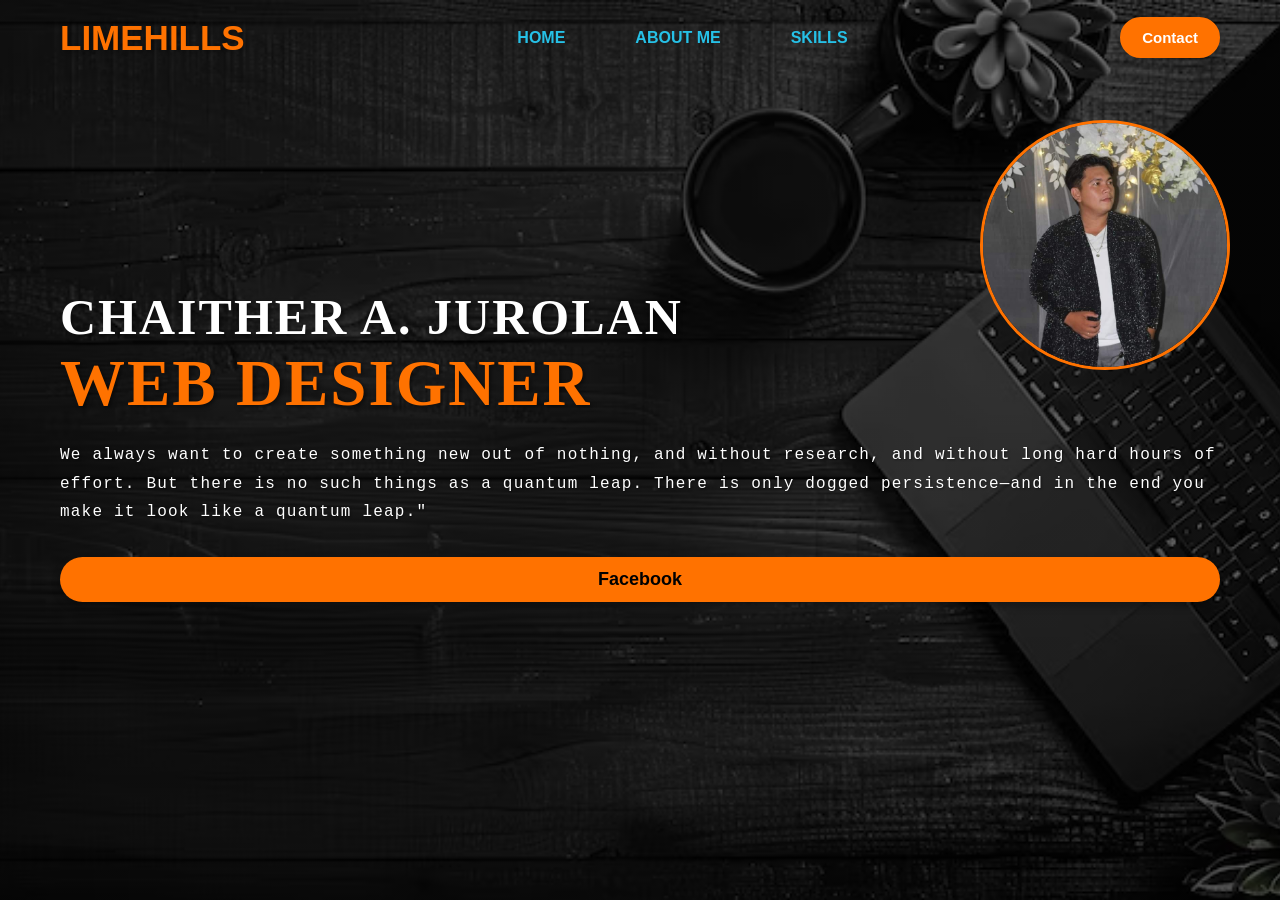
<file: index.html>
<!DOCTYPE html>
<html lang="en">
<head>
    <meta charset="UTF-8">
    <meta name="viewport" content="width=device-width, initial-scale=1.0">
    <title>Chaither A. Jurolan - Web Designer Portfolio</title>
    <link rel="stylesheet" href="style.css">
    <link rel="preload" href="walay.jpg" as="image">
</head>
<body>
    <div class="main">
        <nav class="navbar">
            <div class="icon">
                <h2 class="logo">LIMEHILLS</h2>
            </div>

            <div class="menu">
                <ul>
                    <li><a href="index.html">HOME</a></li>
                    <li><a href="index2.html">ABOUT ME</a></li>
                    <li><a href="index3.html">SKILLS</a></li>
                </ul>
            </div>

            <div class="search">
                <a href="https://search.arduino.cc/search?tab=&q=" target="_blank" rel="noopener">
                    <button class="btn">Contact</button>
                </a>
            </div>
        </nav>

        <div class="image">
            <img src="walay.jpg" alt="Chaither A. Jurolan Profile Picture" loading="lazy">
        </div>

        <main class="content">
            <h1>CHAITHER A. JUROLAN<br><span>WEB DESIGNER</span></h1>
            <p class="par">We always want to create something new out of nothing, and without research, 
                and without long hard hours of effort. 
                But there is no such things as a quantum leap. 
                There is only dogged persistence—and in the end you make it look like a quantum leap."</p>

            <button class="cn">
                <a href="https://www.facebook.com/chaither.jurolan.583" target="_blank" rel="noopener">Facebook</a>
            </button>
        </main>
    </div>
</body>
</html>
</file>
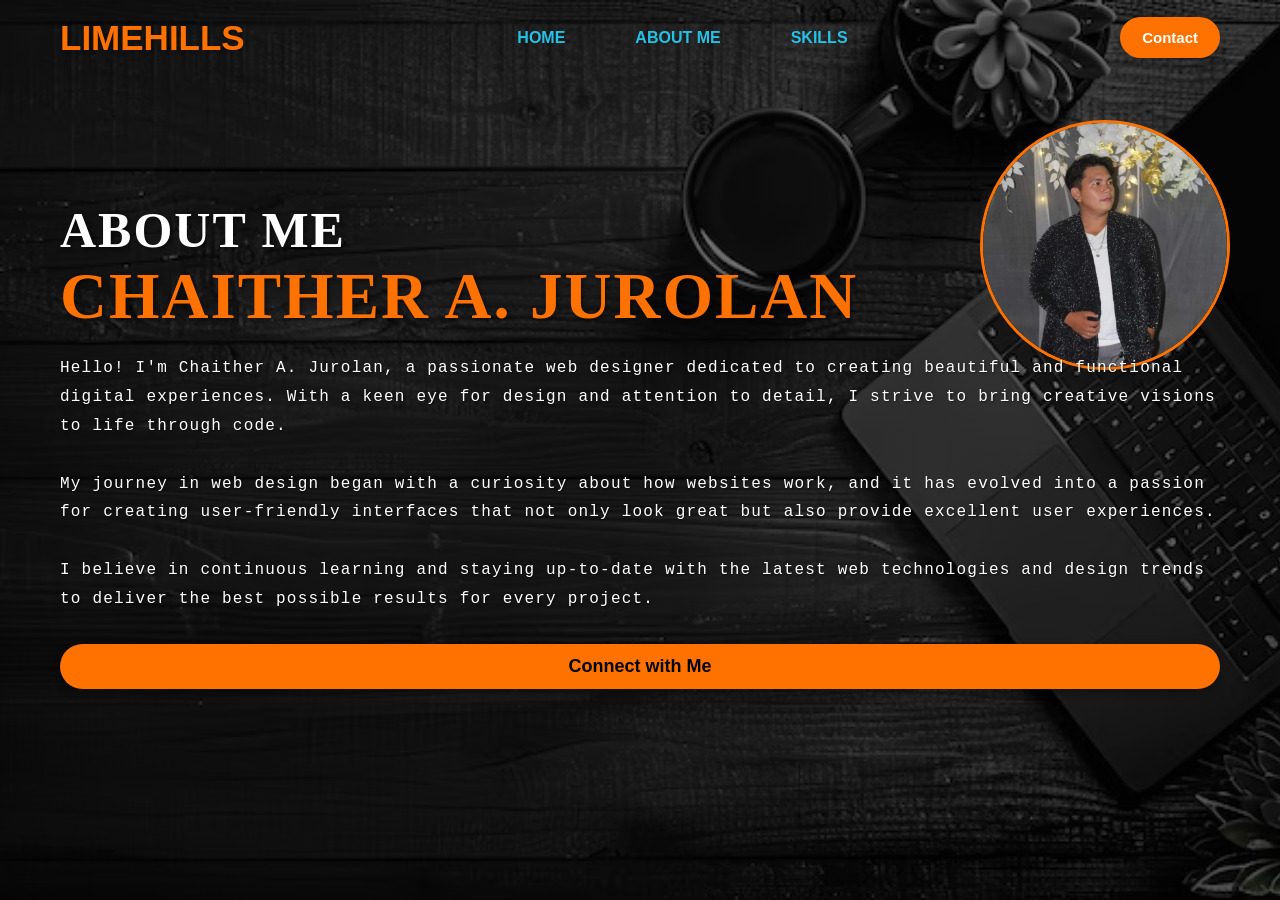
<file: index2.html>
<!DOCTYPE html>
<html lang="en">
<head>
    <meta charset="UTF-8">
    <meta name="viewport" content="width=device-width, initial-scale=1.0">
    <title>About Me - Chaither A. Jurolan</title>
    <link rel="stylesheet" href="style2.css">
    <link rel="preload" href="walay.jpg" as="image">
</head>
<body>
    <div class="main">
        <nav class="navbar">
            <div class="icon">
                <h2 class="logo">LIMEHILLS</h2>
            </div>

            <div class="menu">
                <ul>
                    <li><a href="index.html">HOME</a></li>
                    <li><a href="index2.html">ABOUT ME</a></li>
                    <li><a href="index3.html">SKILLS</a></li>
                </ul>
            </div>

            <div class="search">
                <a href="https://search.arduino.cc/search?tab=&q=" target="_blank" rel="noopener">
                    <button class="btn">Contact</button>
                </a>
            </div>
        </nav>

        <div class="image">
            <img src="walay.jpg" alt="Chaither A. Jurolan Profile Picture" loading="lazy">
        </div>

        <main class="content">
            <h1>ABOUT ME<br><span>CHAITHER A. JUROLAN</span></h1>
            <p class="par">
                Hello! I'm Chaither A. Jurolan, a passionate web designer dedicated to creating 
                beautiful and functional digital experiences. With a keen eye for design and 
                attention to detail, I strive to bring creative visions to life through code.
                <br><br>
                My journey in web design began with a curiosity about how websites work, 
                and it has evolved into a passion for creating user-friendly interfaces 
                that not only look great but also provide excellent user experiences.
                <br><br>
                I believe in continuous learning and staying up-to-date with the latest 
                web technologies and design trends to deliver the best possible results 
                for every project.
            </p>

            <button class="cn">
                <a href="https://www.facebook.com/chaither.jurolan.583" target="_blank" rel="noopener">Connect with Me</a>
            </button>
        </main>
    </div>
</body>
</html>
</file>
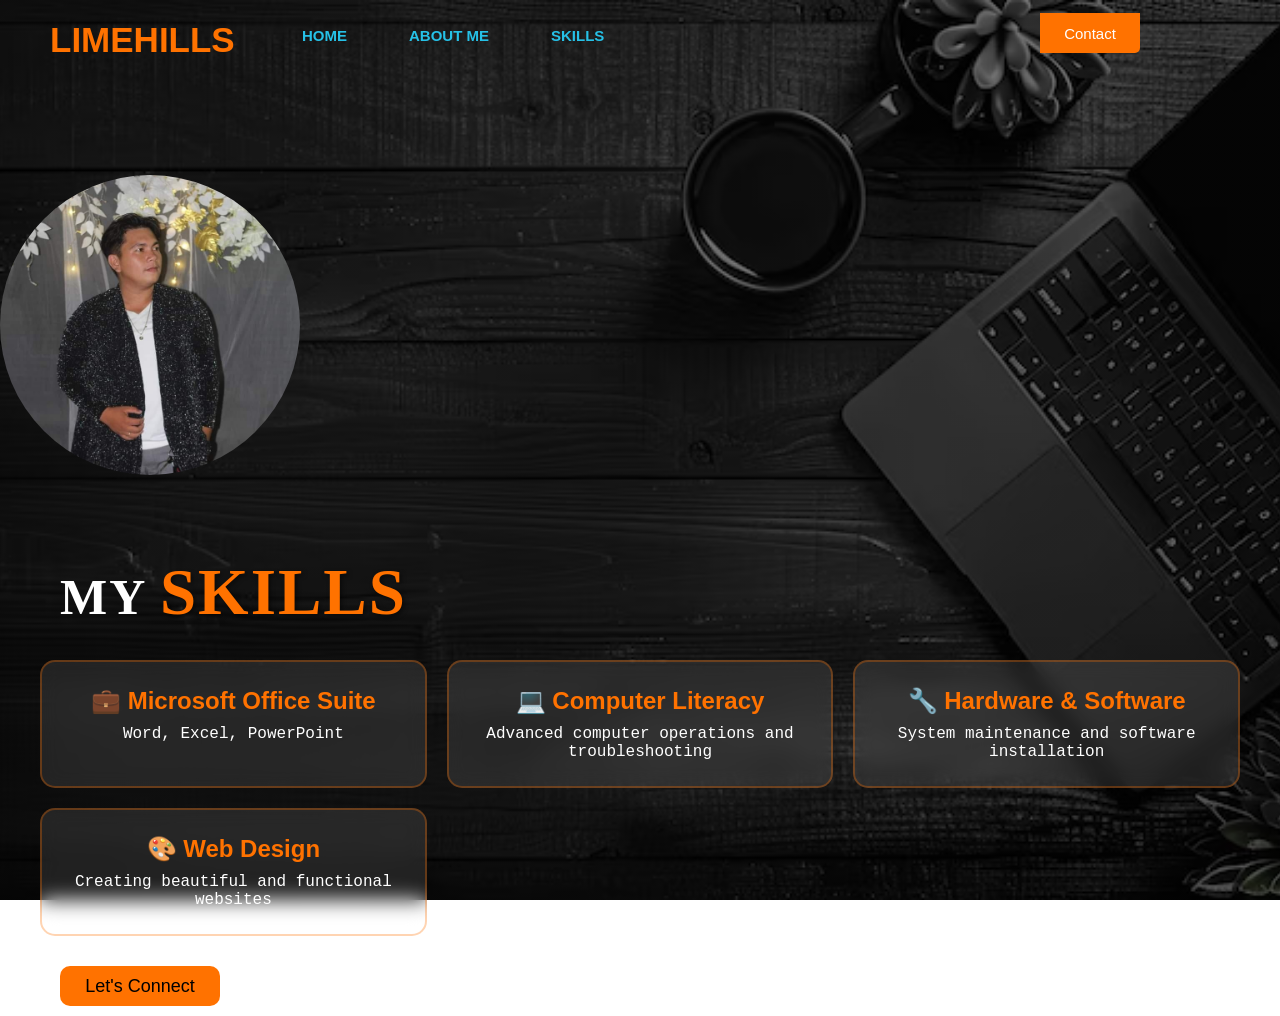
<file: index3.html>
<!DOCTYPE html>
<html lang="en">
<head>
    <meta charset="UTF-8">
    <meta name="viewport" content="width=device-width, initial-scale=1.0">
    <title>Skills - Chaither A. Jurolan</title>
    <link rel="stylesheet" href="style3.css">
    <link rel="preload" href="walay.jpg" as="image">
</head>
<body>
    <div class="main">
        <nav class="navbar">
            <div class="icon">
                <h2 class="logo">LIMEHILLS</h2>
            </div>

            <div class="menu">
                <ul>
                    <li><a href="index.html">HOME</a></li>
                    <li><a href="index2.html">ABOUT ME</a></li>
                    <li><a href="index3.html">SKILLS</a></li>
                </ul>
            </div>

            <div class="search">
                <a href="https://search.arduino.cc/search?tab=&q=" target="_blank" rel="noopener">
                    <button class="btn">Contact</button>
                </a>
            </div>
        </nav>

        <div class="image">
            <img src="walay.jpg" alt="Chaither A. Jurolan Profile Picture" loading="lazy">
        </div>

        <main class="content">
            <h1>MY <span>SKILLS</span></h1>
            <div class="skills-container">
                <div class="skill-item">
                    <h3>💼 Microsoft Office Suite</h3>
                    <p>Word, Excel, PowerPoint</p>
                </div>
                <div class="skill-item">
                    <h3>💻 Computer Literacy</h3>
                    <p>Advanced computer operations and troubleshooting</p>
                </div>
                <div class="skill-item">
                    <h3>🔧 Hardware & Software</h3>
                    <p>System maintenance and software installation</p>
                </div>
                <div class="skill-item">
                    <h3>🎨 Web Design</h3>
                    <p>Creating beautiful and functional websites</p>
                </div>
            </div>

            <button class="cn">
                <a href="https://www.facebook.com/chaither.jurolan.583" target="_blank" rel="noopener">Let's Connect</a>
            </button>
        </main>
    </div>
</body>
</html>
</file>
<file: style.css>
* {
    margin: 0;
    padding: 0;
    box-sizing: border-box;
}

.main {
    width: 100%;
    background: linear-gradient(to top, rgba(0,0,0,0.5), rgba(0,0,0,0.5)), url(sgylanggud);
    background-position: center;
    background-size: cover;
    background-attachment: fixed;
    height: 100vh;
    min-height: 600px;
    will-change: transform;
}

/* Optimize images for better performance */
img {
    image-rendering: optimizeQuality;
    image-rendering: -webkit-optimize-contrast;
}
.image {
    position: absolute;
    top: 120px;
    right: 50px;
}

.image img {
    width: 250px;        
    height: 250px;       
    border-radius: 50%; 
    object-fit: cover;
    border: 3px solid #ff7200;
    transition: transform 0.3s ease;
}

.image img:hover {
    transform: scale(1.05);
}


.navbar {
    max-width: 1200px;
    width: 100%;
    height: 75px;
    margin: 0 auto;
    display: flex;
    justify-content: space-between;
    align-items: center;
    padding: 0 20px;
}

.icon {
    flex-shrink: 0;
}

.logo {
    color: #ff7200;
    font-size: 35px;
    font-family: Arial, sans-serif;
    font-weight: bold;
    text-shadow: 2px 2px 4px rgba(0,0,0,0.3);
}

.menu {
    flex-grow: 1;
    display: flex;
    justify-content: center;
}

ul {
    display: flex;
    list-style: none;
    gap: 40px;
    margin: 0;
    padding: 0;
}

ul li a {
    text-decoration: none;
    color: #26c1e7;
    font-family: Arial, sans-serif;
    font-weight: bold;
    font-size: 16px;
    padding: 10px 15px;
    border-radius: 5px;
    transition: all 0.3s ease;
}

ul li a:hover {
    color: #ff7200;
    background-color: rgba(255, 114, 0, 0.1);
    transform: translateY(-2px);
}

.search {
    flex-shrink: 0;
}

.srch{
    font-family: 'Times New Roman';
    width: 200px;
    height: 40px;
    background: transparent;
    border: 1px solid #ff7200;
    margin-top: 13px;
    color: #fff;
    border-right: none;
    font-size: 16px;
    float: left;
    padding: 10px;
    border-bottom-left-radius: 5px;
    border-top-left-radius: 5px;
}

.btn {
    padding: 10px 20px;
    background: #ff7200;
    border: 2px solid #ff7200;
    color: #fff;
    font-size: 15px;
    font-weight: bold;
    border-radius: 25px;
    cursor: pointer;
    transition: all 0.3s ease;
    box-shadow: 0 4px 8px rgba(0,0,0,0.2);
}

.btn:hover {
    background: #fff;
    color: #ff7200;
    transform: translateY(-2px);
    box-shadow: 0 6px 12px rgba(0,0,0,0.3);
}

.btn:focus {
    outline: none;
    box-shadow: 0 0 0 3px rgba(255, 114, 0, 0.3);
}

.srch:focus{
    outline: none;
}

.content {
    max-width: 1200px;
    width: 100%;
    height: auto;
    margin: 0 auto;
    color: #fff;
    position: relative;
    padding: 20px;
    display: flex;
    flex-direction: column;
    justify-content: center;
    min-height: calc(100vh - 150px);
}

.content .par {
    margin-bottom: 30px;
    font-family: 'Courier New', Courier, monospace;
    letter-spacing: 1.2px;
    line-height: 1.8;
    font-size: 16px;
    text-shadow: 1px 1px 2px rgba(0,0,0,0.5);
    animation: fadeInUp 1s ease-out 0.3s both;
}

.content h1 {
    font-family: 'Times New Roman', Times, serif;
    font-size: clamp(35px, 5vw, 50px);
    margin-bottom: 20px;
    letter-spacing: 2px;
    text-shadow: 2px 2px 4px rgba(0,0,0,0.5);
    animation: fadeInUp 1s ease-out;
}

.content .cn {
    display: inline-block;
    padding: 12px 30px;
    background: #ff7200;
    border: none;
    margin-bottom: 10px;
    font-size: 18px;
    font-weight: bold;
    border-radius: 25px;
    cursor: pointer;
    transition: all 0.3s ease;
    box-shadow: 0 4px 8px rgba(0,0,0,0.3);
    animation: fadeInUp 1s ease-out 0.6s both;
}

.content .cn a {
    text-decoration: none;
    color: #000;
    transition: color 0.3s ease;
}

.cn:hover {
    background-color: #fff;
    transform: translateY(-3px);
    box-shadow: 0 6px 15px rgba(0,0,0,0.4);
}

.content span {
    color: #ff7200;
    font-size: clamp(45px, 8vw, 65px);
    text-shadow: 2px 2px 4px rgba(0,0,0,0.5);
}

/* Add smooth animations */
@keyframes fadeInUp {
    from {
        opacity: 0;
        transform: translateY(30px);
    }
    to {
        opacity: 1;
        transform: translateY(0);
    }
}

/* Responsive design */
@media (max-width: 768px) {
    .navbar {
        flex-direction: column;
        height: auto;
        padding: 10px;
    }
    
    .menu {
        margin: 10px 0;
    }
    
    ul {
        flex-direction: column;
        gap: 10px;
    }
    
    .image {
        position: static;
        text-align: center;
        margin: 20px 0;
    }
    
    .image img {
        width: 200px;
        height: 200px;
    }
    
    .content {
        text-align: center;
        padding: 10px;
    }
}
</file>
<file: style2.css>
* {
    margin: 0;
    padding: 0;
    box-sizing: border-box;
}

.main {
    width: 100%;
    background: linear-gradient(to top, rgba(0,0,0,0.5), rgba(0,0,0,0.5)), url(sgylanggud);
    background-position: center;
    background-size: cover;
    background-attachment: fixed;
    height: 100vh;
    min-height: 600px;
}

.image {
    position: absolute;
    top: 120px;
    right: 50px;
}

.image img {
    width: 250px;        
    height: 250px;       
    border-radius: 50%; 
    object-fit: cover;
    border: 3px solid #ff7200;
    transition: transform 0.3s ease;
}

.image img:hover {
    transform: scale(1.05);
}

.navbar {
    max-width: 1200px;
    width: 100%;
    height: 75px;
    margin: 0 auto;
    display: flex;
    justify-content: space-between;
    align-items: center;
    padding: 0 20px;
}

.icon {
    flex-shrink: 0;
}

.logo {
    color: #ff7200;
    font-size: 35px;
    font-family: Arial, sans-serif;
    font-weight: bold;
    text-shadow: 2px 2px 4px rgba(0,0,0,0.3);
}

.menu {
    flex-grow: 1;
    display: flex;
    justify-content: center;
}

ul {
    display: flex;
    list-style: none;
    gap: 40px;
    margin: 0;
    padding: 0;
}

ul li a {
    text-decoration: none;
    color: #26c1e7;
    font-family: Arial, sans-serif;
    font-weight: bold;
    font-size: 16px;
    padding: 10px 15px;
    border-radius: 5px;
    transition: all 0.3s ease;
}

ul li a:hover {
    color: #ff7200;
    background-color: rgba(255, 114, 0, 0.1);
    transform: translateY(-2px);
}

.search {
    flex-shrink: 0;
}

.btn {
    padding: 10px 20px;
    background: #ff7200;
    border: 2px solid #ff7200;
    color: #fff;
    font-size: 15px;
    font-weight: bold;
    border-radius: 25px;
    cursor: pointer;
    transition: all 0.3s ease;
    box-shadow: 0 4px 8px rgba(0,0,0,0.2);
}

.btn:hover {
    background: #fff;
    color: #ff7200;
    transform: translateY(-2px);
    box-shadow: 0 6px 12px rgba(0,0,0,0.3);
}

.btn:focus {
    outline: none;
    box-shadow: 0 0 0 3px rgba(255, 114, 0, 0.3);
}

.content {
    max-width: 1200px;
    width: 100%;
    height: auto;
    margin: 0 auto;
    color: #fff;
    position: relative;
    padding: 20px;
    display: flex;
    flex-direction: column;
    justify-content: center;
    min-height: calc(100vh - 150px);
}

.content h1 {
    font-family: 'Times New Roman', Times, serif;
    font-size: clamp(35px, 5vw, 50px);
    margin-bottom: 20px;
    letter-spacing: 2px;
    text-shadow: 2px 2px 4px rgba(0,0,0,0.5);
    animation: fadeInUp 1s ease-out;
}

.content .par {
    margin-bottom: 30px;
    font-family: 'Courier New', Courier, monospace;
    letter-spacing: 1.2px;
    line-height: 1.8;
    font-size: 16px;
    text-shadow: 1px 1px 2px rgba(0,0,0,0.5);
    animation: fadeInUp 1s ease-out 0.3s both;
}

.content .cn {
    display: inline-block;
    padding: 12px 30px;
    background: #ff7200;
    border: none;
    margin-bottom: 10px;
    font-size: 18px;
    font-weight: bold;
    border-radius: 25px;
    cursor: pointer;
    transition: all 0.3s ease;
    box-shadow: 0 4px 8px rgba(0,0,0,0.3);
    animation: fadeInUp 1s ease-out 0.6s both;
}

.content .cn a {
    text-decoration: none;
    color: #000;
    transition: color 0.3s ease;
}

.cn:hover {
    background-color: #fff;
    transform: translateY(-3px);
    box-shadow: 0 6px 15px rgba(0,0,0,0.4);
}

.content span {
    color: #ff7200;
    font-size: clamp(45px, 8vw, 65px);
    text-shadow: 2px 2px 4px rgba(0,0,0,0.5);
}

/* Add smooth animations */
@keyframes fadeInUp {
    from {
        opacity: 0;
        transform: translateY(30px);
    }
    to {
        opacity: 1;
        transform: translateY(0);
    }
}

/* Responsive design */
@media (max-width: 768px) {
    .navbar {
        flex-direction: column;
        height: auto;
        padding: 10px;
    }
    
    .menu {
        margin: 10px 0;
    }
    
    ul {
        flex-direction: column;
        gap: 10px;
    }
    
    .image {
        position: static;
        text-align: center;
        margin: 20px 0;
    }
    
    .image img {
        width: 200px;
        height: 200px;
    }
    
    .content {
        text-align: center;
        padding: 10px;
    }
}
</file>
<file: style3.css>
* {
    margin: 0;
    padding: 0;
    box-sizing: border-box;
}

.main {
    width: 100%;
    background: linear-gradient(to top, rgba(0,0,0,0.5), rgba(0,0,0,0.5)), url(sgylanggud);
    background-position: center;
    background-size: cover;
    background-attachment: fixed;
    height: 100vh;
    min-height: 600px;
}
.image{
    float: left;
    margin-right: 500px;
   
    
}

.image img{
    margin-top: 100px;
    margin-right: 100px;
      width: 300px;        
    height: 300px;       
    border-radius: 100%; 
    object-fit: cover;
}


.navbar{
    width: 1200px;
    height: 75px;
    margin: auto;
}

.icon{
    width: 200px;
    float: left;
    height: 70px;
}

.logo{
    color: #ff7200;
    font-size: 35px;
    font-family: Arial;
    padding-left: 10px;
    float: left;
    padding-top: 10px;
    margin-top: 10px;
    margin-right: 50px;
}

.menu{
    width: 400px;
    float: left;
    height: 70px;
}

ul{
    float: left;
    display: flex;
    justify-content: center;
    align-items: center;
}

ul li{
    list-style: none;
    margin-left: 62px;
    margin-top: 27px;
    font-size: 15px;
}

ul li a{
    text-decoration: none;
    color: #26c1e7;
    font-family: Arial;
    font-weight: bold;
    transition: 0.4s ease-in-out;
}

ul li a:hover{
    color: #ff7200;
}

.search{
    width: 200px;
    float: right;    
    margin-left: 20px;
}

.srch{
    font-family: 'Times New Roman';
    width: 200px;
    height: 40px;
    background: transparent;
    border: 1px solid #ff7200;
    margin-top: 13px;
    color: #fff;
    border-right: none;
    font-size: 16px;
    float: left;
    padding: 10px;
    border-bottom-left-radius: 5px;
    border-top-left-radius: 5px;
}

.btn{
    width: 100px;
    height: 40px;
    background: #ff7200;
    border: 2px solid #ff7200;
    margin-top: 13px;
    color: #fff;
    font-size: 15px;
    border-bottom-right-radius: 5px;
    border-bottom-right-radius: 5px;
    transition: 0.2s ease;
    cursor: pointer;
}
.btn:hover{
    color: #000;
}

.btn:focus{
    outline: none;
}

.srch:focus{
    outline: none;
}

.content{
    width: 1200px;
    height: auto;
    margin: auto;
    color: #fff;
    position:relative;
    float:initial;
;

  

}

.content .par{
    padding-left: 20px;
    padding-bottom: 25px;
    font-family: 'Courier New', Courier, monospace;
    letter-spacing: 1.2px;
    line-height: 30px;
}

.content h1{
    font-family:'Times New Roman', Times, serif;
    font-size: 50px;
    padding-left: 20px;
    margin-top:40%;
    letter-spacing: 2px;
}

.content .cn{
    width: 160px;
    height: 40px;
    background: #ff7200;
    border: none;
    margin-bottom: 10px;
    margin-left: 20px;
    font-size: 18px;
    border-radius: 10px;
    cursor: pointer;
    transition: .4s ease;
    
}

.content .cn a{
    text-decoration: none;
    color: #000;
    transition: .3s ease;
}

.cn:hover{
    background-color: #fff;
}

.content span {
    color: #ff7200;
    font-size: clamp(45px, 8vw, 65px);
    text-shadow: 2px 2px 4px rgba(0,0,0,0.5);
}

/* Skills specific styles */
.skills-container {
    display: grid;
    grid-template-columns: repeat(auto-fit, minmax(300px, 1fr));
    gap: 20px;
    margin: 30px 0;
    animation: fadeInUp 1s ease-out 0.3s both;
}

.skill-item {
    background: rgba(255, 255, 255, 0.1);
    padding: 25px;
    border-radius: 15px;
    border: 2px solid rgba(255, 114, 0, 0.3);
    backdrop-filter: blur(10px);
    transition: all 0.3s ease;
    text-align: center;
}

.skill-item:hover {
    transform: translateY(-5px);
    background: rgba(255, 114, 0, 0.2);
    border-color: #ff7200;
    box-shadow: 0 10px 25px rgba(255, 114, 0, 0.3);
}

.skill-item h3 {
    color: #ff7200;
    font-size: 24px;
    margin-bottom: 10px;
    font-family: Arial, sans-serif;
}

.skill-item p {
    color: #fff;
    font-size: 16px;
    font-family: 'Courier New', Courier, monospace;
}

/* Responsive adjustments for skills */
@media (max-width: 768px) {
    .skills-container {
        grid-template-columns: 1fr;
        gap: 15px;
    }
    
    .skill-item {
        padding: 20px;
    }
}
</file>
